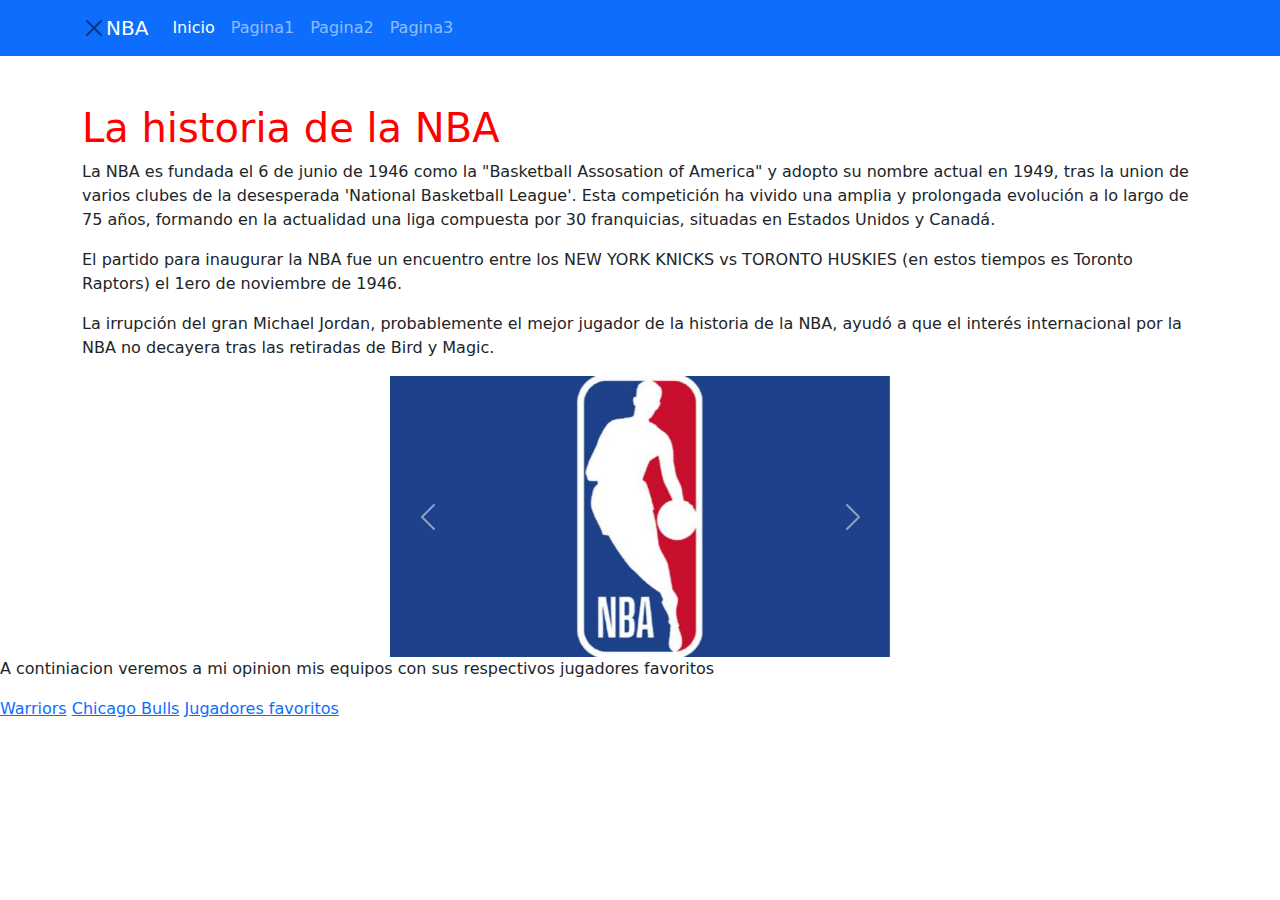
<file: index.html>
<!DOCTYPE html>
<html lang="en">
<head>
    <meta charset="UTF-8">
    <meta name="viewport" content="width=device-width, initial-scale=1.0">
    <title>Página con Navbar Bootstrap</title>
    <link rel="stylesheet" href="CSS/Estilo de index.css">
    <link href="https://cdn.jsdelivr.net/npm/bootstrap@5.3.0/dist/css/bootstrap.min.css" rel="stylesheet">
</head>
<body>

   
<nav class="navbar navbar-expand-lg navbar-dark bg-primary">
    <div class="container">
        <button type="button" class="btn-close" aria-label="Close"></button>
        <a class="navbar-brand" href="" >NBA</a> 
        <button class="navbar-toggler" type="button" data-bs-toggle="collapse" data-bs-target="#navbarNav" aria-controls="navbarNav" aria-expanded="false" aria-label="Toggle navigation">
            <span class="navbar-toggler-icon"></span>
        </button>
        <div class="collapse navbar-collapse" id="navbarNav">
            <ul class="navbar-nav">
                <li class="nav-item">
                    <a class="nav-link active" href="#">Inicio</a>
                </li>
                <li class="nav-item">
                    <a class="nav-link" href="pagina1.html">Pagina1</a>
                </li>
                <li class="nav-item">
                    <a class="nav-link" href="pagina2.html">Pagina2</a>
                </li>
                <li class="nav-item">
                    <a class="nav-link" href="pagina3.html">Pagina3</a>
                </li>
            </ul>
        </div>
    </div>
</nav>

<div class="container mt-5">

    <h1 class="titulo">La historia de la NBA</h1>
    <p>La NBA es fundada el 6 de junio de 1946 como la "Basketball Assosation of America" y adopto su nombre actual en 1949, tras la union de varios clubes de la desesperada 'National Basketball League'.
    Esta competición ha vivido una amplia y prolongada evolución a lo largo de 75 años, formando en la actualidad una liga compuesta por 30 franquicias, situadas en Estados Unidos y Canadá.</p>
    <p>El partido para inaugurar la NBA fue un encuentro entre los NEW YORK KNICKS vs TORONTO HUSKIES (en estos tiempos es Toronto Raptors) el 1ero de noviembre de 1946. </p>
    <p>La irrupción del gran Michael Jordan, probablemente el mejor jugador de la historia de la NBA, ayudó a que el interés internacional por la NBA no decayera tras las retiradas de Bird y Magic.</p>

</div>

    <!-- Carrusel de imágenes -->
    <div id="mi-carrusel" class="carousel slide" data-bs-ride="carousel">
        <div class="carousel-inner">
            <div class="carousel-item active">
                <img src="IMG/Logo NBA.jpg" class="d-block w-100" alt="Imagen 1">
            </div>
            <div class="carousel-item">
                <img src="IMG/Jordan.jpeg" class="d-block w-100" alt="Imagen 2">
            </div>
            <div class="carousel-item">
                <img src="IMG/CANCHA KNICKS.jpg" class="d-block w-100" alt="Imagen 3">
            </div>
        </div>
        <a class="carousel-control-prev" href="#mi-carrusel" role="button" data-bs-slide="prev">
            <span class="carousel-control-prev-icon" aria-hidden="true"></span>
            <span class="visually-hidden">Anterior</span>
        </a>
        <a class="carousel-control-next" href="#mi-carrusel" role="button" data-bs-slide="next">
            <span class="carousel-control-next-icon" aria-hidden="true"></span>
            <span class="visually-hidden">Siguiente</span>
        </a>
    </div>
</div>
<p>A continiacion veremos a mi opinion mis equipos con sus respectivos jugadores favoritos</p>

<a href="pagina1.html">Warriors</a>
<a href="pagina2.html">Chicago Bulls</a>
<a href="pagina3.html">Jugadores favoritos</a>




<!-- Agrega el enlace al archivo JavaScript de Bootstrap al final del cuerpo -->
<script src="https://cdn.jsdelivr.net/npm/bootstrap@5.3.0/dist/js/bootstrap.bundle.min.js"></script>
</body>
</html>
</file>
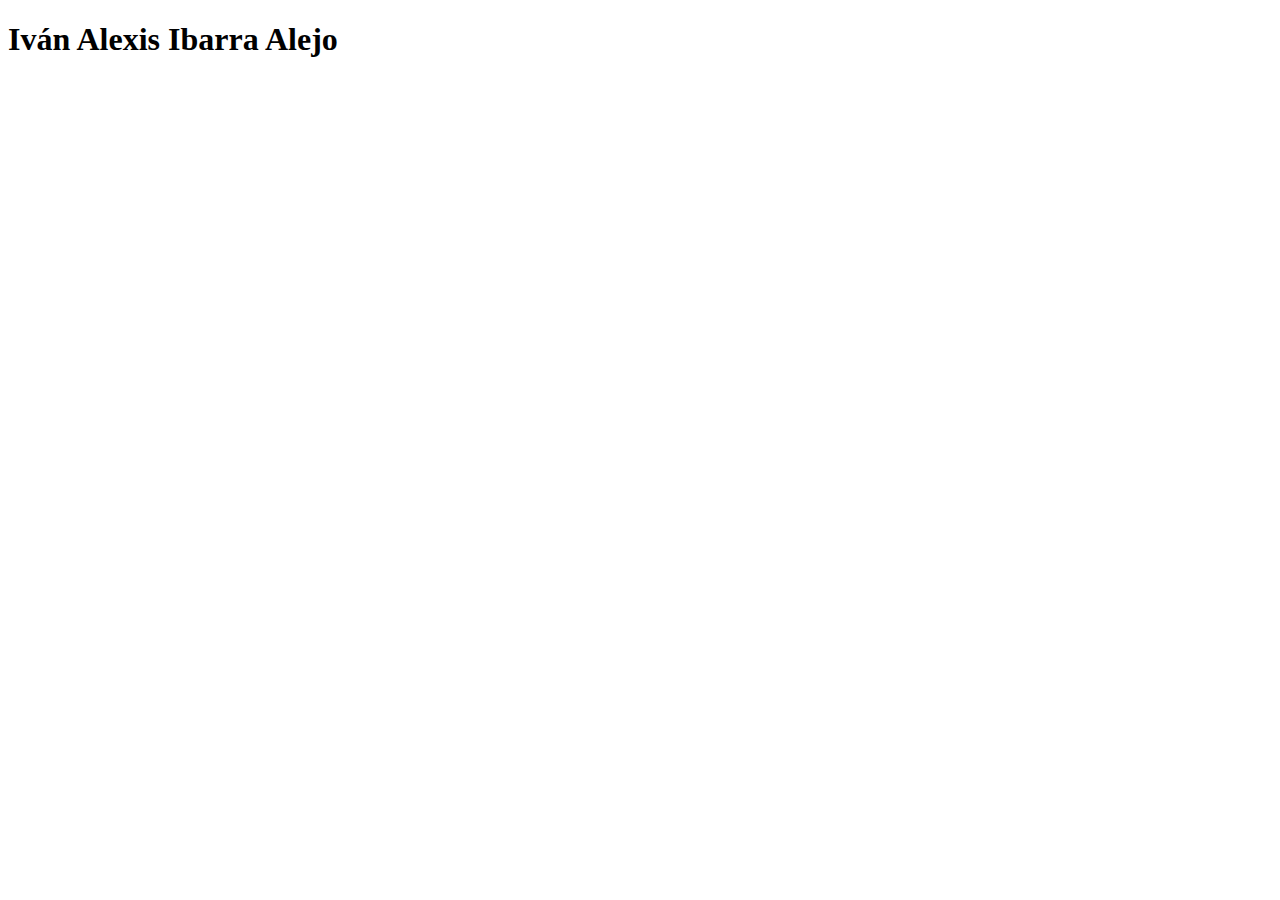
<file: 2073443.html>
<!DOCTYPE html>
<html lang="en">
<head>
    <meta charset="UTF-8">
    <meta name="viewport" content="width=device-width, initial-scale=1.0">
    <title>Document</title>
</head>
<body>
    <h1>Iván Alexis Ibarra Alejo</h1>
</body>
</html>
</file>
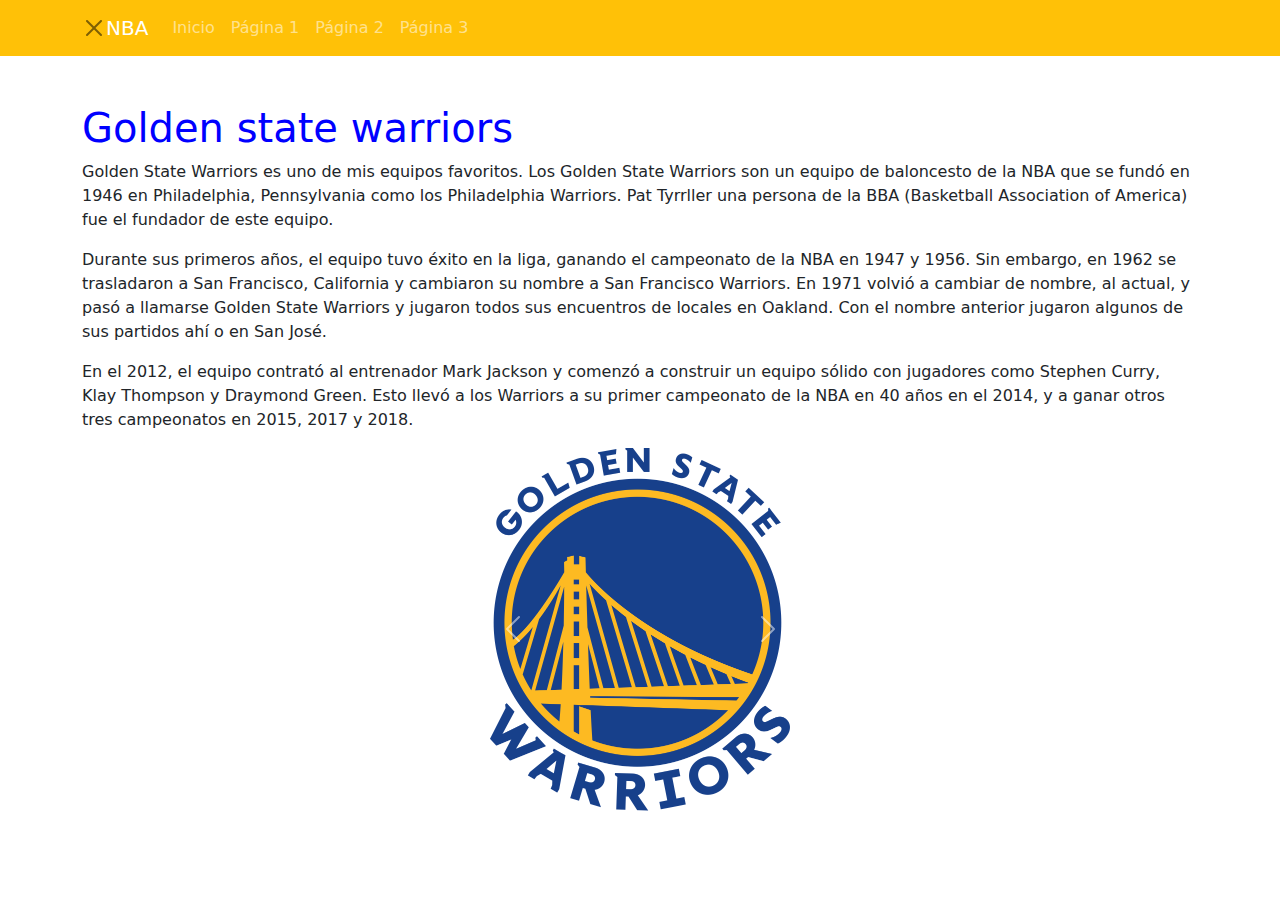
<file: pagina1.html>
<!DOCTYPE html>
<html lang="en">
<head>
    <meta charset="UTF-8">
    <meta name="viewport" content="width=device-width, initial-scale=1.0">
    <title>Página 1</title>
    <link rel="stylesheet" href="CSS/Estilo de pagina1.css">
    <!-- Agrega enlaces a Bootstrap CSS -->
    <link rel="stylesheet" href="https://cdn.jsdelivr.net/npm/bootstrap@5.3.0/dist/css/bootstrap.min.css">
</head>
<body>

<nav class="navbar navbar-expand-lg navbar-dark bg-warning">
    <div class="container">
        <button type="button" class="btn-close" aria-label="Close"></button>
        <a class="navbar-brand" href="index.html">NBA</a>
        <button class="navbar-toggler" type="button" data-bs-toggle="collapse" data-bs-target="#navbarNav" aria-controls="navbarNav" aria-expanded="false" aria-label="Toggle navigation">
            <span class="navbar-toggler-icon"></span>
        </button>
        <div class="collapse navbar-collapse" id="navbarNav">
            <ul class="navbar-nav">
                <li class="nav-item">
                    <a class="nav-link" href="index.html">Inicio</a>
                </li>
                <li class="nav-item active">
                    <a class="nav-link" href="pagina1.html">Página 1</a>
                </li>
                <li class="nav-item">
                    <a class="nav-link" href="pagina2.html">Página 2</a>
                </li>
                <li class="nav-item">
                    <a class="nav-link" href="pagina3.html">Página 3</a>
                </li>
            </ul>
        </div>
    </div>
</nav>

<div class="container mt-5">
    <h1 class="titulo">Golden state warriors</h1>
    <p>Golden State Warriors es uno de mis equipos favoritos. Los Golden State Warriors son un equipo de baloncesto de la NBA que se fundó en 1946 en Philadelphia, Pennsylvania como los Philadelphia Warriors. Pat Tyrrller una persona de la BBA (Basketball Association of America) fue el fundador de este equipo.</p>

    <p> Durante sus primeros años, el equipo tuvo éxito en la liga, ganando el campeonato de la NBA en 1947 y 1956. Sin embargo, en 1962 se trasladaron a San Francisco, California y cambiaron su nombre a San Francisco Warriors. En 1971 volvió a cambiar de nombre, al actual, y pasó a llamarse Golden State Warriors y jugaron todos sus encuentros de locales en Oakland. Con el nombre anterior jugaron algunos de sus partidos ahí o en San José.
    </p>

    <p>En el 2012, el equipo contrató al entrenador Mark Jackson y comenzó a construir un equipo sólido con jugadores como Stephen Curry, Klay Thompson y Draymond Green. Esto llevó a los Warriors a su primer campeonato de la NBA en 40 años en el 2014, y a ganar otros tres campeonatos en 2015, 2017 y 2018.</p>
</div>

<!-- Carrusel de imágenes -->
<div id="mi-carrusel" class="carousel slide" data-bs-ride="carousel">
    <div class="carousel-inner">
        <div class="carousel-item active">
            <img src="IMG/Warriors logo.png" class="d-block w-100" alt="Imagen 1">
        </div>
        <div class="carousel-item">
            <img src="IMG/Curry.jpg" class="d-block w-100" alt="Imagen 2">
        </div>
        <div class="carousel-item">
            <img src="IMG/Tridente.jpg" class="d-block w-100" alt="Imagen 3">
        </div>
    </div>
    <a class="carousel-control-prev" href="#mi-carrusel" role="button" data-bs-slide="prev">
        <span class="carousel-control-prev-icon" aria-hidden="true"></span>
        <span class="visually-hidden">Anterior</span>
    </a>
    <a class="carousel-control-next" href="#mi-carrusel" role="button" data-bs-slide="next">
        <span class="carousel-control-next-icon" aria-hidden="true"></span>
        <span class="visually-hidden">Siguiente</span>
    </a>
</div>
</div>




<!-- Agrega enlace al archivo JavaScript de Bootstrap al final del cuerpo -->
<script src="https://cdn.jsdelivr.net/npm/bootstrap@5.3.0/dist/js/bootstrap.bundle.min.js"></script>
</body>
</html>
</file>
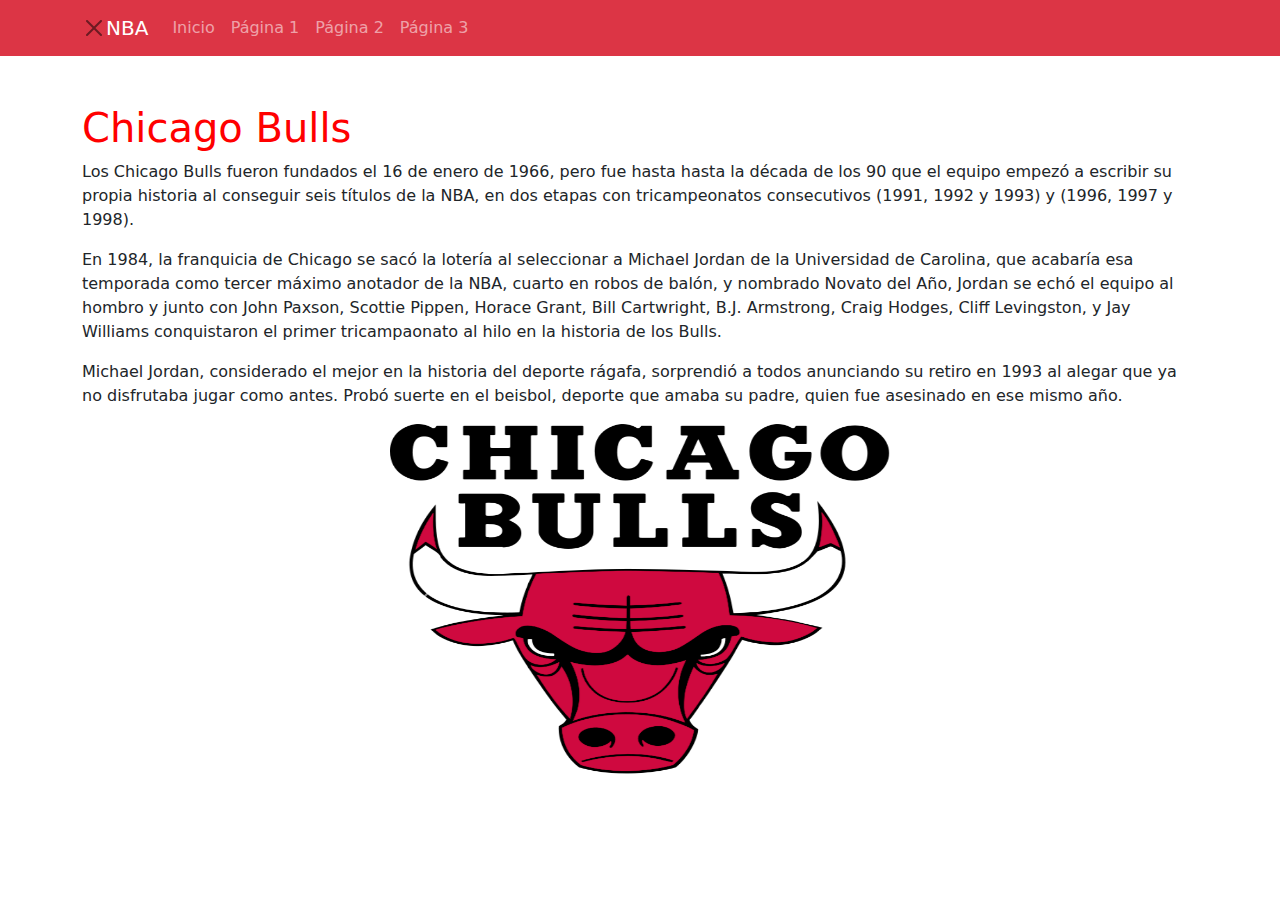
<file: pagina2.html>
<!-- El código es similar al de "pagina1.html", con las diferencias marcadas -->
<!DOCTYPE html>
<html lang="en">
<head>
    <meta charset="UTF-8">
    <meta name="viewport" content="width=device-width, initial-scale=1.0">
    <title>Página 2</title>
    <link rel="stylesheet" href="CSS/Estilo de pagina2.css">
    <link rel="stylesheet" href="https://cdn.jsdelivr.net/npm/bootstrap@5.3.0/dist/css/bootstrap.min.css">
</head>
<body>

<nav class="navbar navbar-expand-lg navbar-dark bg-danger">
    <div class="container">
        <button type="button" class="btn-close" aria-label="Close"></button>
        <a class="navbar-brand" href="index.html">NBA</a>
        <button class="navbar-toggler" type="button" data-bs-toggle="collapse" data-bs-target="#navbarNav" aria-controls="navbarNav" aria-expanded="false" aria-label="Toggle navigation">
            <span class="navbar-toggler-icon"></span>
        </button>
        <div class="collapse navbar-collapse" id="navbarNav">
            <ul class="navbar-nav">
                <li class="nav-item">
                    <a class="nav-link" href="index.html">Inicio</a>
                </li>
                <li class="nav-item">
                    <a class="nav-link" href="pagina1.html">Página 1</a>
                </li>
                <li class="nav-item active">
                    <a class="nav-link" href="pagina2.html">Página 2</a>
                </li>
                <li class="nav-item">
                    <a class="nav-link" href="pagina3.html">Página 3</a>
                </li>
            </ul>
        </div>
    </div>
</nav>

<div class="container mt-5">
    <h1 class="titulo">Chicago Bulls</h1>
    <p>Los Chicago Bulls fueron fundados el 16 de enero de 1966, pero fue hasta hasta la década de los 90 que el equipo empezó a escribir su propia historia al conseguir seis títulos de la NBA, en dos etapas con tricampeonatos consecutivos (1991, 1992 y 1993) y (1996, 1997 y 1998).</p>

    <p>En 1984, la franquicia de Chicago se sacó la lotería al seleccionar a Michael Jordan de la Universidad de Carolina, que acabaría esa temporada como tercer máximo anotador de la NBA, cuarto en robos de balón, y nombrado Novato del Año, Jordan se echó el equipo al hombro y junto con John Paxson, Scottie Pippen, Horace Grant, Bill Cartwright, B.J. Armstrong, Craig Hodges, Cliff Levingston, y Jay Williams conquistaron el primer tricampaonato al hilo en la historia de los Bulls.</p>

    <p>Michael Jordan, considerado el mejor en la historia del deporte rágafa, sorprendió a todos anunciando su retiro en 1993 al alegar que ya no disfrutaba jugar como antes. Probó suerte en el beisbol, deporte que amaba su padre, quien fue asesinado en ese mismo año.</p>


    
</div>

<!-- Carrusel de imágenes -->
<div id="mi-carrusel" class="carousel slide" data-bs-ride="carousel">
    <div class="carousel-inner">
        <div class="carousel-item active">
            <img src="IMG/Chicago_Bulls_logo.svg.png" class="d-block w-100" alt="Imagen 1">
        </div>
        <div class="carousel-item">
            <img src="IMG/Michael.jpg" class="d-block w-100" alt="Imagen 2">
        </div>
        <div class="carousel-item">
            <img src="IMG/Michael Jordan Chicago Bulls.jpeg" class="d-block w-100" alt="Imagen 3">
        </div>
    </div>
    <a class="carousel-control-prev" href="#mi-carrusel" role="button" data-bs-slide="prev">
        <span class="carousel-control-prev-icon" aria-hidden="true"></span>
        <span class="visually-hidden">Anterior</span>
    </a>
    <a class="carousel-control-next" href="#mi-carrusel" role="button" data-bs-slide="next">
        <span class="carousel-control-next-icon" aria-hidden="true"></span>
        <span class="visually-hidden">Siguiente</span>
    </a>
</div>
</div>



<script src="https://cdn.jsdelivr.net/npm/bootstrap@5.3.0/dist/js/bootstrap.bundle.min.js"></script>
</body>
</html>
</file>
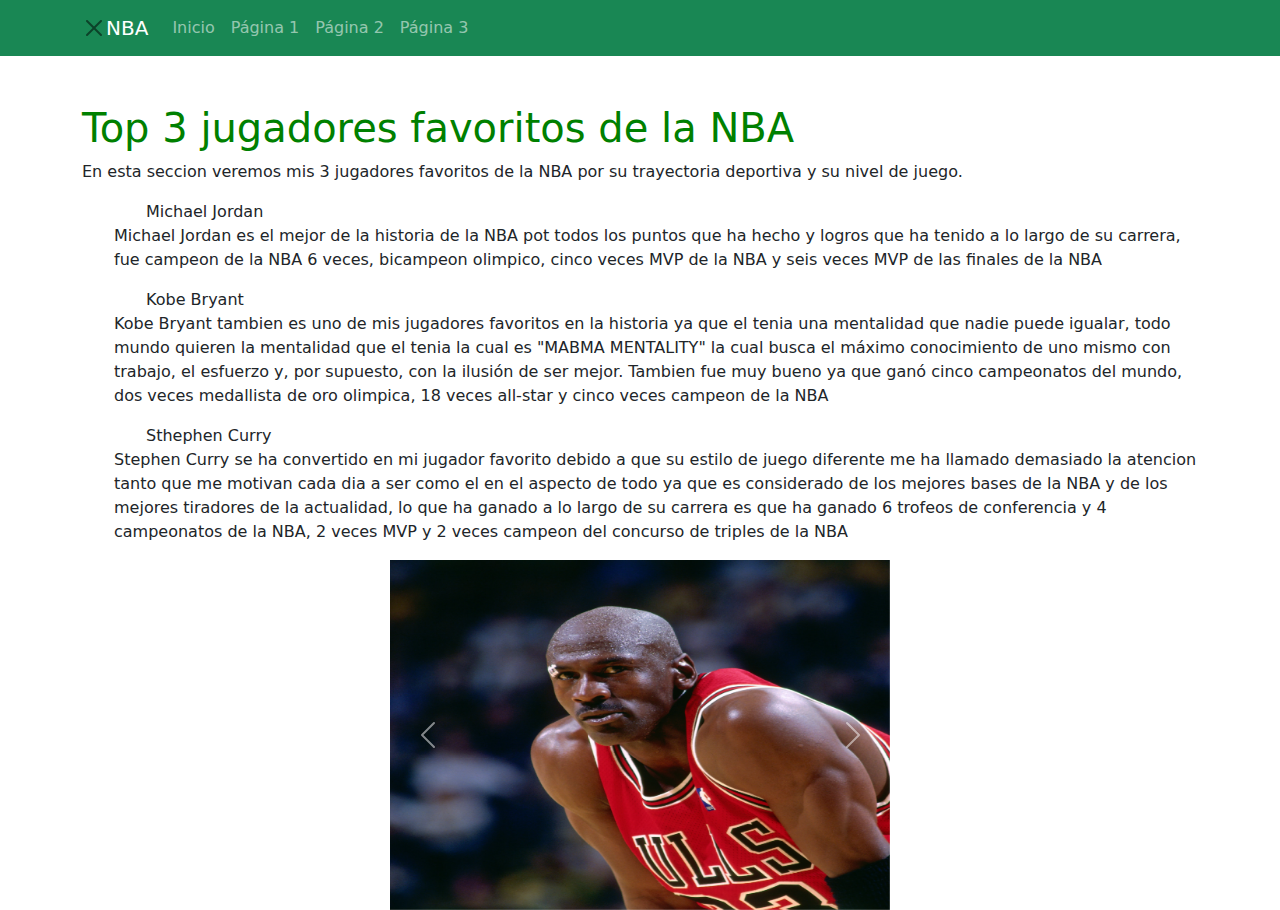
<file: pagina3.html>
<!DOCTYPE html>
<html lang="en">
<head>
    <meta charset="UTF-8">
    <meta name="viewport" content="width=device-width, initial-scale=1.0">
    <title>Página 3</title>
    <link rel="stylesheet" href="CSS/Estilo de pagina3.css">
    <!-- Agrega enlaces a Bootstrap CSS -->
    <link rel="stylesheet" href="https://cdn.jsdelivr.net/npm/bootstrap@5.3.0/dist/css/bootstrap.min.css">
</head>
<body>

<nav class="navbar navbar-expand-lg navbar-dark bg-success">
    <div class="container">
        <button type="button" class="btn-close" aria-label="Close"></button>
        <a class="navbar-brand" href="index.html">NBA</a>
        <button class="navbar-toggler" type="button" data-bs-toggle="collapse" data-bs-target="#navbarNav" aria-controls="navbarNav" aria-expanded="false" aria-label="Toggle navigation">
            <span class="navbar-toggler-icon"></span>
        </button>
        <div class="collapse navbar-collapse" id="navbarNav">
            <ul class="navbar-nav">
                <li class="nav-item">
                    <a class="nav-link" href="index.html">Inicio</a>
                </li>
                <li class="nav-item active">
                    <a class="nav-link" href="pagina1.html">Página 1</a>
                </li>
                <li class="nav-item">
                    <a class="nav-link" href="pagina2.html">Página 2</a>
                </li>
                <li class="nav-item">
                    <a class="nav-link" href="pagina3.html">Página 3</a>
                </li>
            </ul>
        </div>
    </div>
</nav>

<div class="container mt-5">
    <h1 class="titulo">Top 3 jugadores favoritos de la NBA</h1>
    <p>En esta seccion veremos mis 3 jugadores favoritos de la NBA por su trayectoria deportiva y su nivel de juego.
    </p>
    <ul>
        <ol>Michael Jordan</ol>
        <p>Michael Jordan es el mejor de la historia de la NBA pot todos los puntos que ha hecho y logros que ha tenido a lo largo de su carrera, fue campeon de la NBA 6 veces, bicampeon olimpico, cinco veces MVP de la NBA y seis veces MVP de las finales de la NBA</p>
        <ol>Kobe Bryant</ol>
        <P>Kobe Bryant tambien es uno de mis jugadores favoritos en la historia ya que el tenia una mentalidad que nadie puede igualar, todo mundo quieren la mentalidad que el tenia la cual es "MABMA MENTALITY" la cual busca el máximo conocimiento de uno mismo con trabajo, el esfuerzo y, por supuesto, con la ilusión de ser mejor. Tambien fue muy bueno ya que ganó cinco campeonatos del mundo, dos veces medallista de oro olimpica, 18 veces all-star y cinco veces campeon de la NBA</P>
        <ol>Sthephen Curry</ol>
        <P>Stephen Curry se ha convertido en mi jugador favorito debido a que su estilo de juego diferente me ha llamado demasiado la atencion tanto que me motivan cada dia a ser como el en el aspecto de todo ya que es considerado de los mejores bases de la NBA y de los mejores tiradores de la actualidad, lo que ha ganado a lo largo de su carrera es que ha ganado 6 trofeos de conferencia y 4 campeonatos de la NBA, 2 veces MVP y 2 veces campeon del concurso de triples de la NBA</P>
    </ul>
    
</div>

<!-- Carrusel de imágenes -->
<div id="mi-carrusel" class="carousel slide" data-bs-ride="carousel">
    <div class="carousel-inner">
        <div class="carousel-item active">
            <img src="IMG/Chicago jordan.jpg" class="d-block w-100" alt="Imagen 1">
        </div>
        <div class="carousel-item">
            <img src="IMG/Stephen.jpg" class="d-block w-100" alt="Imagen 2">
        </div>
        <div class="carousel-item">
            <img src="IMG/Kobe.jpeg" class="d-block w-100" alt="Imagen 3">
        </div>
        

    </div>
    <a class="carousel-control-prev" href="#mi-carrusel" role="button" data-bs-slide="prev">
        <span class="carousel-control-prev-icon" aria-hidden="true"></span>
        <span class="visually-hidden">Anterior</span>
    </a>
    <a class="carousel-control-next" href="#mi-carrusel" role="button" data-bs-slide="next">
        <span class="carousel-control-next-icon" aria-hidden="true"></span>
        <span class="visually-hidden">Siguiente</span>
    </a>
</div>
</div>



<!-- Agrega enlace al archivo JavaScript de Bootstrap al final del cuerpo -->
<script src="https://cdn.jsdelivr.net/npm/bootstrap@5.3.0/dist/js/bootstrap.bundle.min.js"></script>
</body>
</html>
</file>
<file: CSS/Estilo de index.css>
#mi-carrusel {
    max-width: 500px; 
    margin: 0 auto; 
}

#mi-carrusel img {
    max-height: 350px; 
    width: auto; 
}
.titulo{
    color: red;
}

.logoNBA{
    height: 35px;
    width: auto;
}
</file>
<file: CSS/Estilo de pagina1.css>
#mi-carrusel {
    max-width: 300px; 
    margin: 0 auto; 
}

#mi-carrusel img {
    max-height: 400px; 
    width: auto; 
}

.titulo{
    color: blue;
}
</file>
<file: CSS/Estilo de pagina2.css>
#mi-carrusel {
    max-width: 500px; 
    margin: 0 auto; 
}

#mi-carrusel img {
    max-height: 350px; 
    width: auto; 
}

.titulo{
    color: red;
}
</file>
<file: CSS/Estilo de pagina3.css>
#mi-carrusel {
    max-width: 500px; 
    margin: 0 auto; 
}

#mi-carrusel img {
    max-height: 350px; 
    width: auto; 
}

.titulo{
    color: green;
}
</file>
